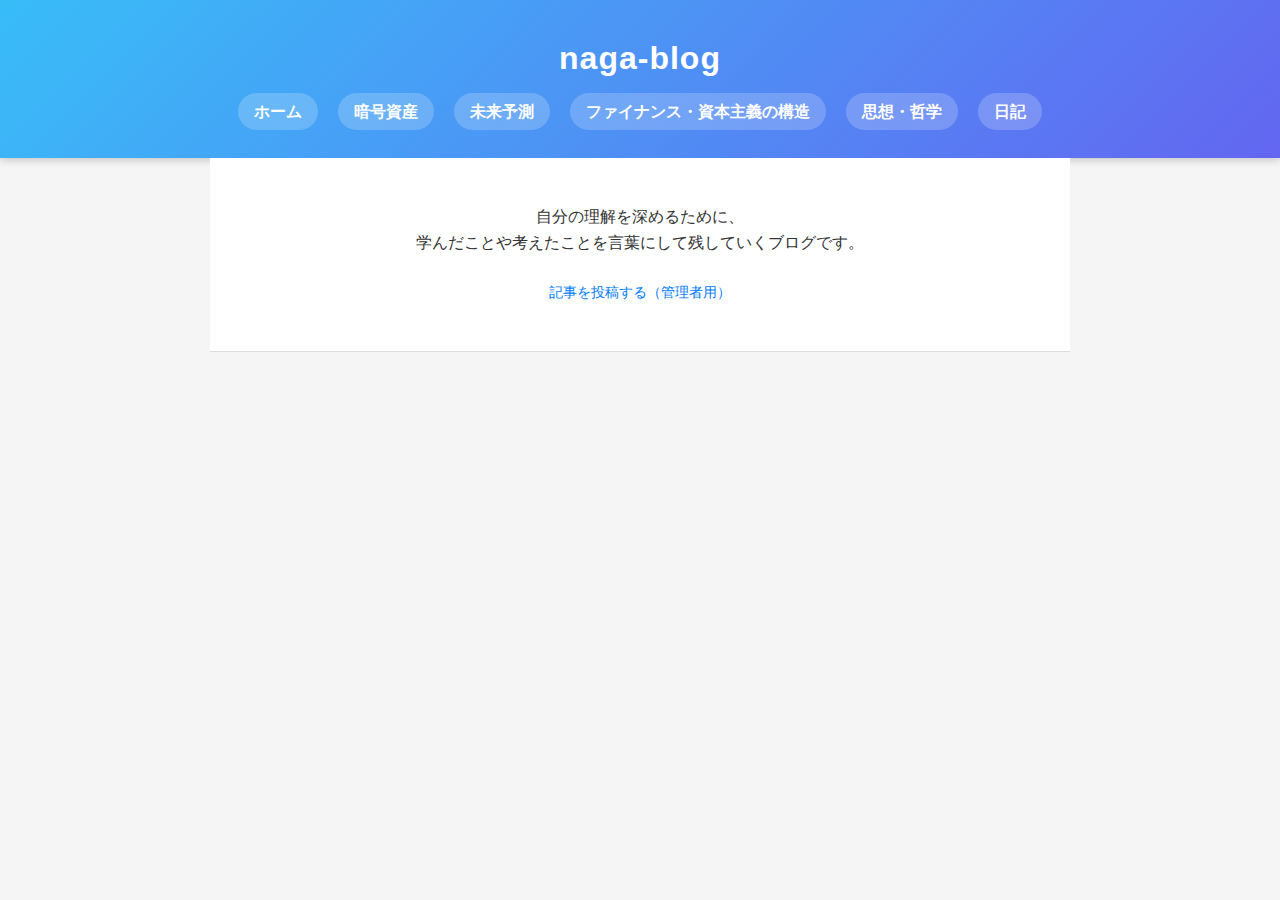
<file: index.html>
<!DOCTYPE html>
<html lang="ja">
<head>
  <meta charset="UTF-8">
  <title>naga-blog</title>
  <link rel="stylesheet" href="style.css">
</head>
<body>

  <!-- ヘッダー -->
  <header>
    <h1>naga-blog</h1>
    <nav>
      <ul>
        <li><a href="#">ホーム</a></li>
        <li><a href="#">暗号資産</a></li>
        <li><a href="#">未来予測</a></li>
        <li><a href="#">ファイナンス・資本主義の構造</a></li>
        <li><a href="#">思想・哲学</a></li>
        <li><a href="#">日記</a></li>
      </ul>
    </nav>
  </header>

  <!-- 紹介文 -->
  <section class="intro">
    <p>自分の理解を深めるために、<br>
    学んだことや考えたことを言葉にして残していくブログです。</p>
    <p><a href="admin.html" class="admin-link">記事を投稿する（管理者用）</a></p>
  </section>

  

  <!-- 記事一覧 -->
  <section class="articles" id="articleList"></section>

  <script src="script.js"></script>
</body>
</html>
</file>
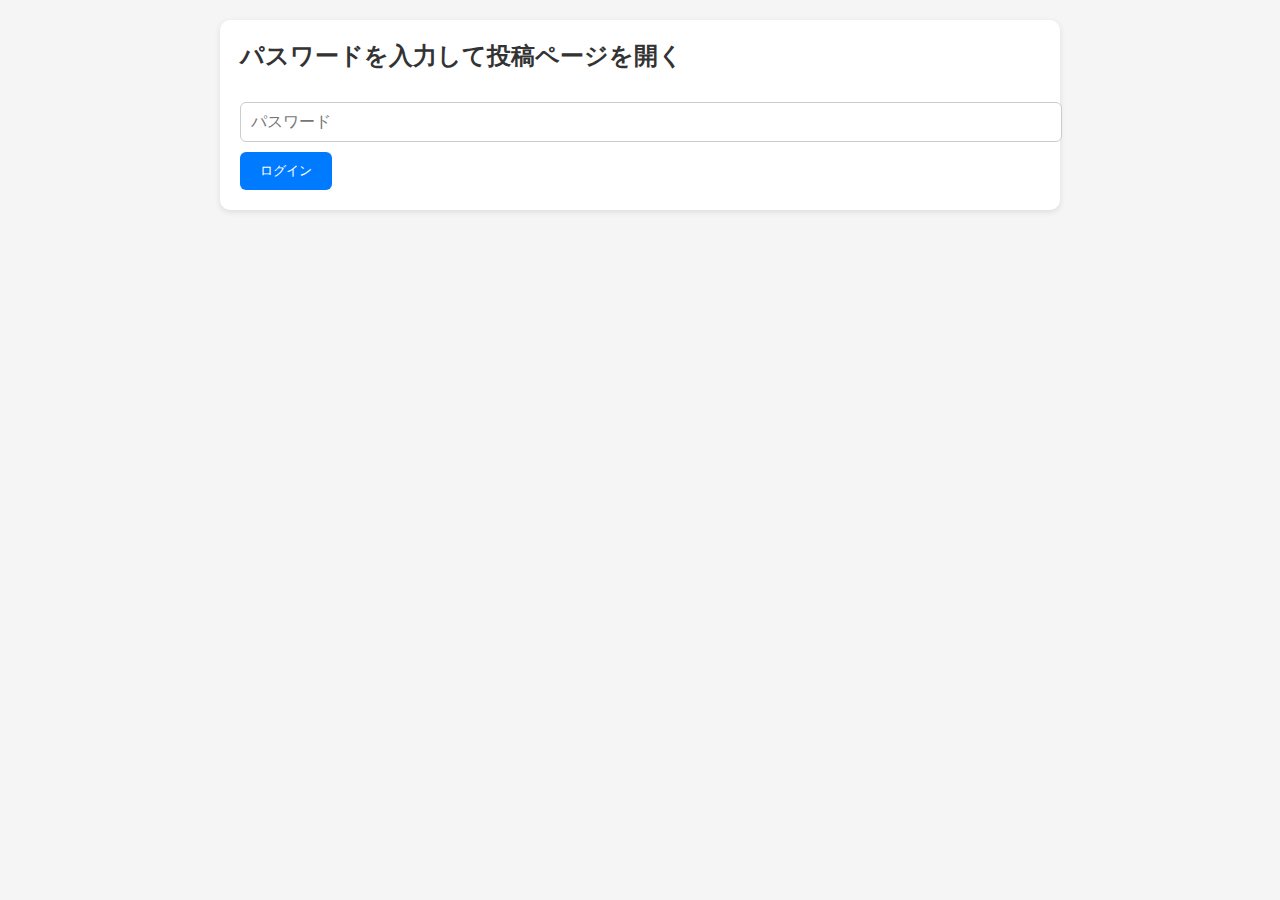
<file: admin.html>
<!DOCTYPE html>
<html lang="ja">
<head>
  <meta charset="UTF-8">
  <title>naga-blog｜記事投稿ページ</title>
  <link rel="stylesheet" href="style.css">
</head>
<body>

  <section class="post-form">
    <h2>パスワードを入力して投稿ページを開く</h2>
    <input type="password" id="adminPassword" placeholder="パスワード">
    <button onclick="checkPassword()">ログイン</button>
  </section>

  <section class="post-form" id="realForm" style="display: none;">
    <h2>新しい記事を書く</h2>
    <input type="text" id="titleInput" placeholder="記事タイトル">
    <textarea id="bodyInput" placeholder="記事本文"></textarea>
    <button onclick="saveArticle()">保存する</button>
  </section>

  <script src="admin.js"></script>
</body>
</html>
</file>
<file: style.css>
/* 基本設定 */
body {
    font-family: "Helvetica Neue", sans-serif;
    margin: 0;
    padding: 0;
    background-color: #f5f5f5;
    color: #333;
  }
  
  /* ヘッダー */
  header {
    background: linear-gradient(135deg, #38bdf8, #6366f1);
    color: white;
    padding: 40px 0 30px 0;
    text-align: center;
    box-shadow: 0 2px 8px rgba(0, 0, 0, 0.2);
  }
  
  header h1 {
    margin: 0;
    font-size: 32px;
    letter-spacing: 1px;
  }
  
  /* ナビゲーション */
  nav ul {
    list-style: none;
    padding: 0;
    margin: 20px 0 0 0;
    display: flex;
    justify-content: center;
    flex-wrap: wrap;
  }
  
  nav li {
    margin: 5px 10px;
  }
  
  nav a {
    color: white;
    text-decoration: none;
    padding: 10px 16px;
    border-radius: 20px;
    background-color: rgba(255, 255, 255, 0.2);
    transition: background-color 0.3s ease;
    font-weight: 600;
  }
  
  nav a:hover {
    background-color: rgba(255, 255, 255, 0.4);
  }
  
  /* 紹介文 */
  .intro {
    padding: 30px;
    background-color: #ffffff;
    text-align: center;
    font-size: 16px;
    line-height: 1.6;
    max-width: 800px;
    margin: 0 auto;
    border-bottom: 1px solid #ddd;
  }
  
  /* 投稿フォーム */
  .post-form {
    background-color: #ffffff;
    padding: 20px;
    max-width: 800px;
    margin: 20px auto;
    border-radius: 10px;
    box-shadow: 0 2px 6px rgba(0,0,0,0.1);
  }
  
  .post-form h2 {
    margin-top: 0;
  }
  
  .post-form input,
  .post-form textarea {
    width: 100%;
    padding: 10px;
    margin-top: 10px;
    margin-bottom: 10px;
    font-size: 16px;
    border: 1px solid #ccc;
    border-radius: 6px;
  }
  
  .post-form button {
    padding: 10px 20px;
    background-color: #007bff;
    border: none;
    color: white;
    border-radius: 6px;
    cursor: pointer;
  }
  
  .post-form button:hover {
    background-color: #0056b3;
  }
  
  /* 記事カード */
  .articles {
    display: grid;
    gap: 20px;
    padding: 20px;
    max-width: 800px;
    margin: 0 auto;
  }
  
  .article-card {
    background-color: #ffffff;
    padding: 20px;
    border-radius: 10px;
    box-shadow: 0 2px 6px rgba(0,0,0,0.1);
  }
  
  .article-card h2 {
    margin-top: 0;
    font-size: 20px;
  }
  
  .article-card p {
    font-size: 14px;
    color: #555;
  }
  
  .article-card small {
    display: block;
    margin-top: 10px;
    font-size: 12px;
    color: #999;
  }

  .admin-link {
    display: inline-block;
    margin-top: 10px;
    font-size: 14px;
    color: #007bff;
    text-decoration: none;
  }
  .admin-link:hover {
    text-decoration: underline;
  }
</file>
